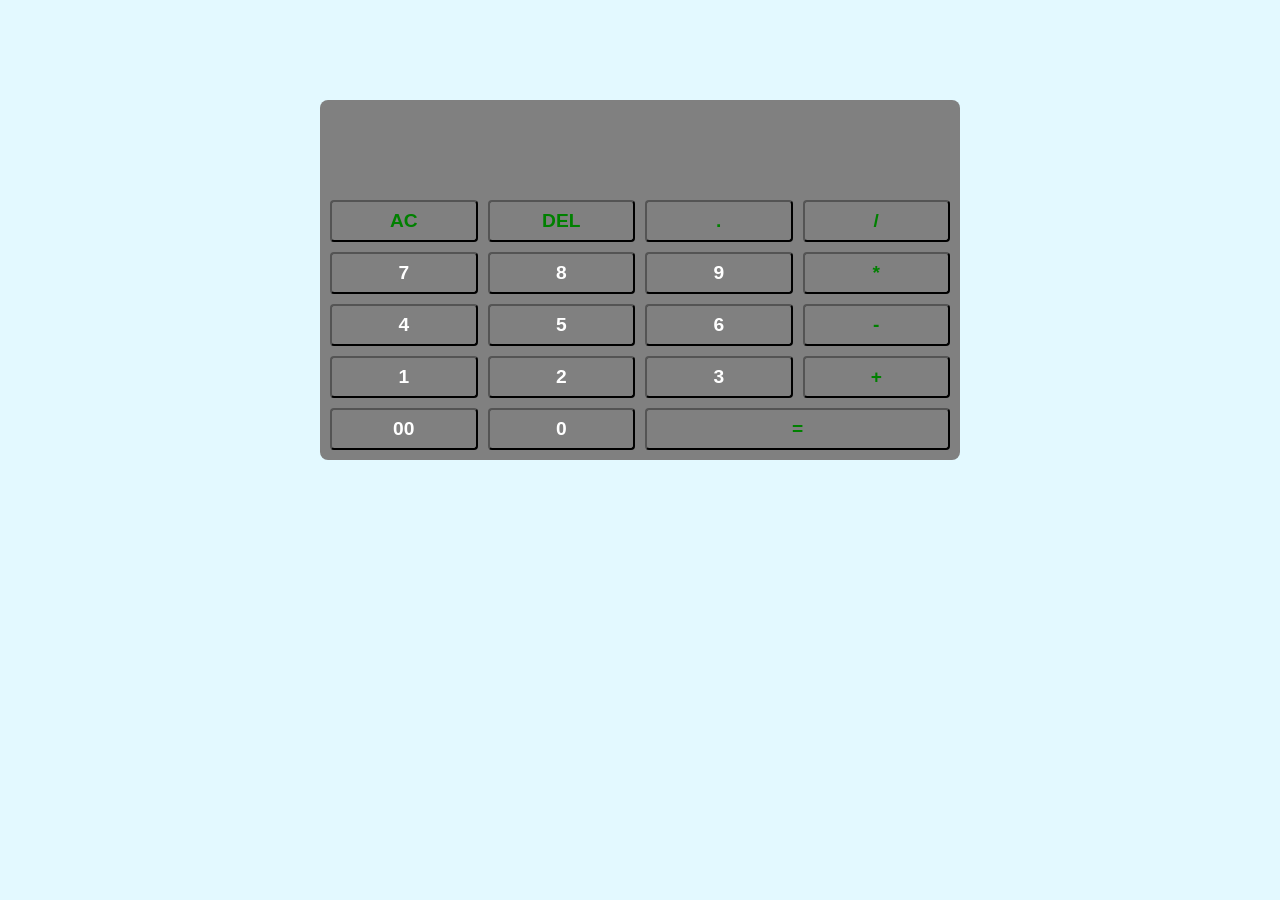
<file: Calculator/index.html>
<!doctype html>
<html lang="en">
  <head>
    <meta charset="UTF-8" />
    <meta name="viewport" content="width=device-width, initial-scale=1.0" />
    <title>Calculator</title>
    <link rel="stylesheet" href="./css/main.css" />
  </head>
  <body>
    <div class="container">
      <div class="display"></div>

      <div class="numerical">
        <button type="button" class="numbers_btn green_btn">AC</button>
        <button type="button" class="numbers_btn green_btn">DEL</button>
        <button type="button" class="numbers_btn green_btn">.</button>
        <button type="button" class="numbers_btn green_btn">/</button>
        <button type="button" class="numbers_btn">7</button>
        <button type="button" class="numbers_btn">8</button>
        <button type="button" class="numbers_btn">9</button>
        <button type="button" class="numbers_btn green_btn">*</button>
        <button type="button" class="numbers_btn">4</button>
        <button type="button" class="numbers_btn">5</button>
        <button type="button" class="numbers_btn">6</button>
        <button type="button" class="numbers_btn green_btn">-</button>
        <button type="button" class="numbers_btn">1</button>
        <button type="button" class="numbers_btn">2</button>
        <button type="button" class="numbers_btn">3</button>
        <button type="button" class="numbers_btn green_btn">+</button>
        <button type="button" class="numbers_btn">00</button>
        <button type="button" class="numbers_btn">0</button>
        <button type="button" class="numbers_btn green_btn" id="equal">
          =
        </button>
      </div>
    </div>

    <script src="./js/main.js"></script>
  </body>
</html>
</file>
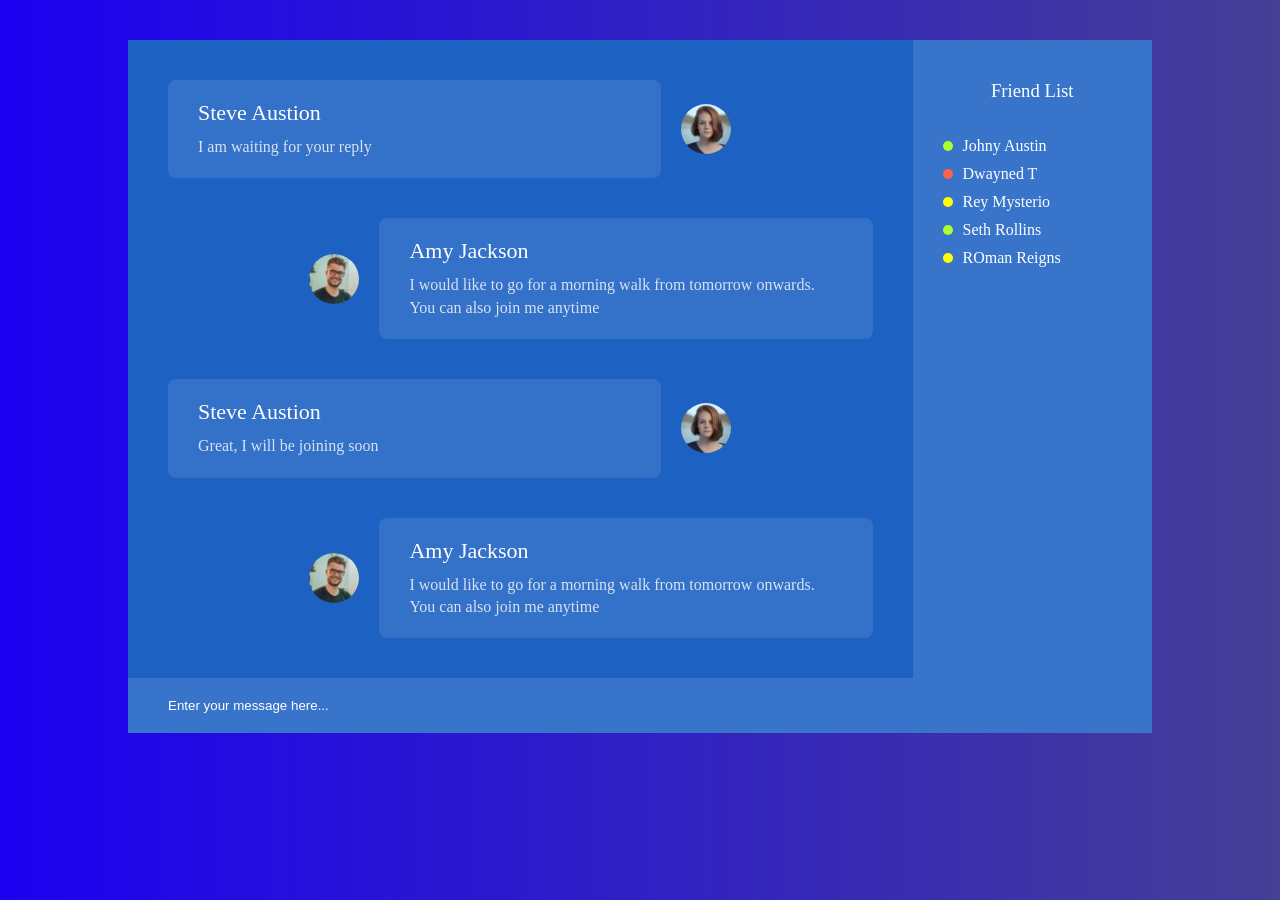
<file: Chatbox UI/index.html>
<!doctype html>
<html lang="en">
  <head>
    <meta charset="UTF-8" />
    <meta name="viewport" content="width=device-width, initial-scale=1.0" />
    <title>ChatBox UI</title>
    <link rel="stylesheet" href="./css/main.css" />
  </head>
  <body>
    <main class="chatbox_container">
      <div class="chatbox">
        <!-- leftside side -->
        <div class="left_col">
          <div class="chatbox_msg">
            <div class="chatbox_msg_text">
              <h2>Steve Austion</h2>
              <p>I am waiting for your reply</p>
            </div>
            <img src="./images/member-1.png" alt="" class="chat_img" />
          </div>

          <div class="chatbox_msg">
            <img src="./images/member-2.png" alt="" class="chat_img" />
            <div class="chatbox_msg_text">
              <h2>Amy Jackson</h2>
              <p>
                I would like to go for a morning walk from tomorrow onwards. You
                can also join me anytime
              </p>
            </div>
          </div>

          <div class="chatbox_msg">
            <div class="chatbox_msg_text">
              <h2>Steve Austion</h2>
              <p>Great, I will be joining soon</p>
            </div>
            <img src="./images/member-1.png" alt="" class="chat_img" />
          </div>

          <div class="chatbox_msg">
            <img src="./images/member-2.png" alt="" class="chat_img" />
            <div class="chatbox_msg_text">
              <h2>Amy Jackson</h2>
              <p>
                I would like to go for a morning walk from tomorrow onwards. You
                can also join me anytime
              </p>
            </div>
          </div>

          <input type="text" placeholder="Enter your message here..." />
        </div>

        <!-- right side -->
        <div class="right_col">
          <h3>Friend List</h3>
          <ul>
            <li class="online">Johny Austin</li>
            <li class="offline">Dwayned T</li>
            <li class="busy">Rey Mysterio</li>
            <li class="online">Seth Rollins</li>
            <li class="busy">ROman Reigns</li>
          </ul>
        </div>
      </div>
    </main>
  </body>
</html>
</file>
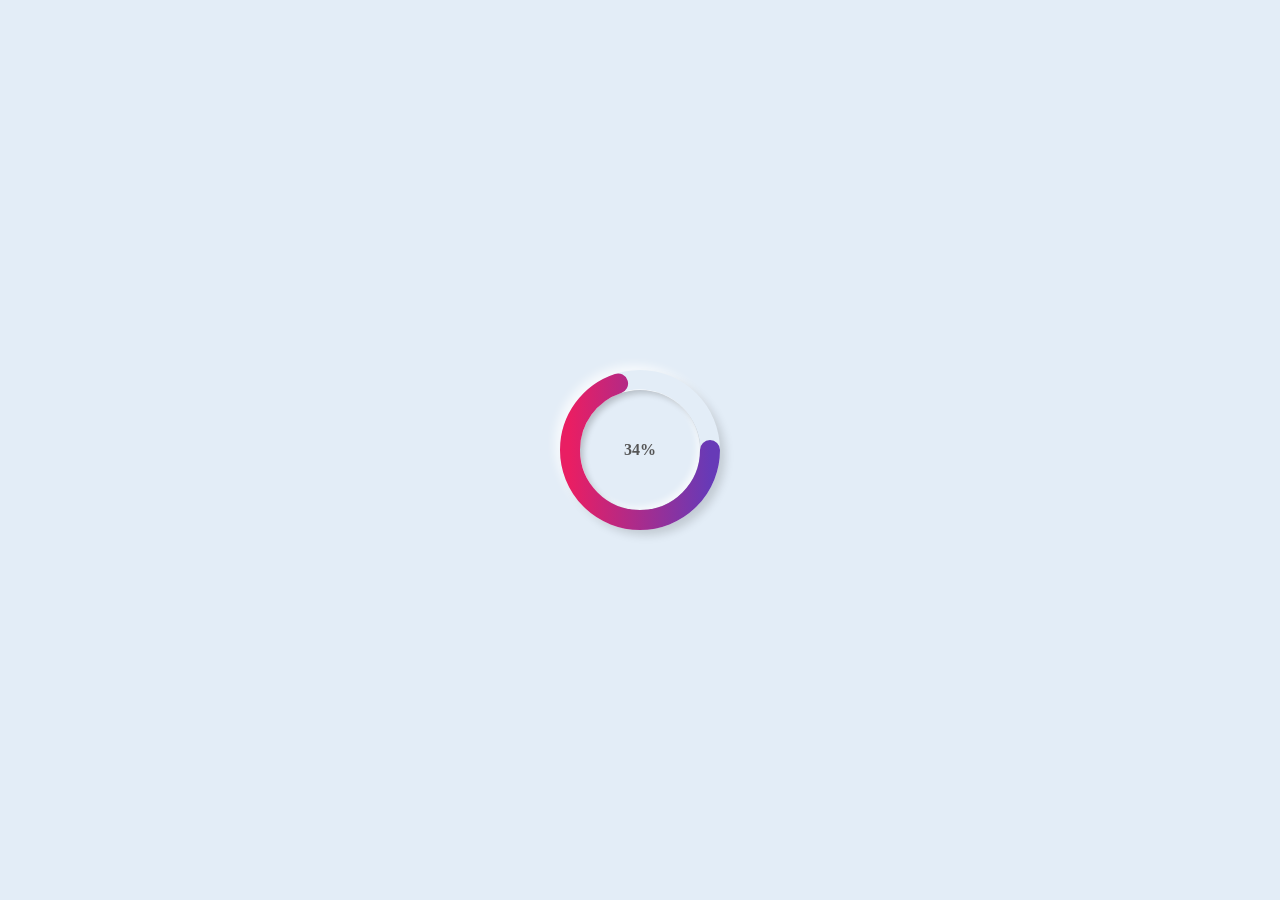
<file: Circular Progress Bar/index.html>
<!doctype html>
<html lang="en">
  <head>
    <meta charset="UTF-8" />
    <meta name="viewport" content="width=device-width, initial-scale=1.0" />
    <title>Progress Bar -- circular</title>
    <link rel="stylesheet" href="./css/main.css" />
  </head>
  <body>
    <div class="skill">
      <div class="outer">
        <div class="inner">
          <div id="number"></div>
        </div>
      </div>

      <svg
        xmlns="http://www.w3.org/2000/svg"
        version="1.1"
        width="160px"
        height="160px"
      >
        <defs>
          <linearGradient id="GradientColor">
            <stop offset="0%" stop-color="#e91e63" />
            <stop offset="100%" stop-color="#673ab7" />
          </linearGradient>
        </defs>

        <circle cx="80" cy="80" r="70" stroke-linecap="round" />
      </svg>
    </div>

    <script src="./js/main.js"></script>
  </body>
</html>
</file>
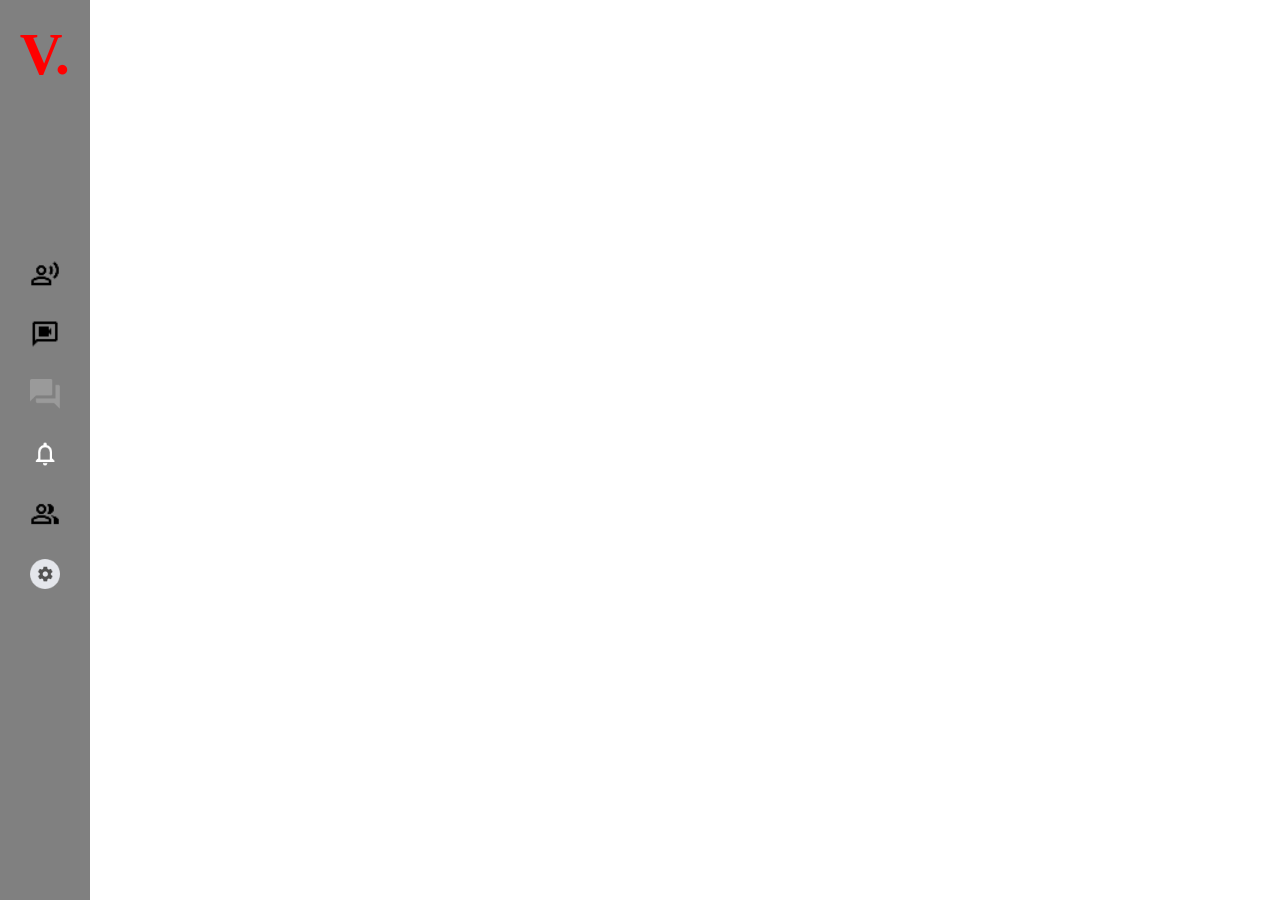
<file: Conference Call UI Design/index.html>
<!doctype html>
<html lang="en">
  <head>
    <meta charset="UTF-8" />
    <meta name="viewport" content="width=device-width, initial-scale=1.0" />
    <title>Conference Call UI Design</title>
    <link rel="stylesheet" href="./css/main.css">
  </head>
  <body>
    <div class="container">
      <aside>
        <h3>V.</h3>

        <nav>
          <img src="./images/record_voice_over.png" alt="" />
          <img src="./images/video_chat.png" alt="" />
          <img src="./images/comments.png" alt="" />
          <img src="./images/notification.png" alt="" class="dark_color"/>
          <img src="./images/group.png" alt="" />
          <img src="./images/setting.png" alt="" />
        </nav>
      </aside>
    </div>
  </body>
</html>
</file>
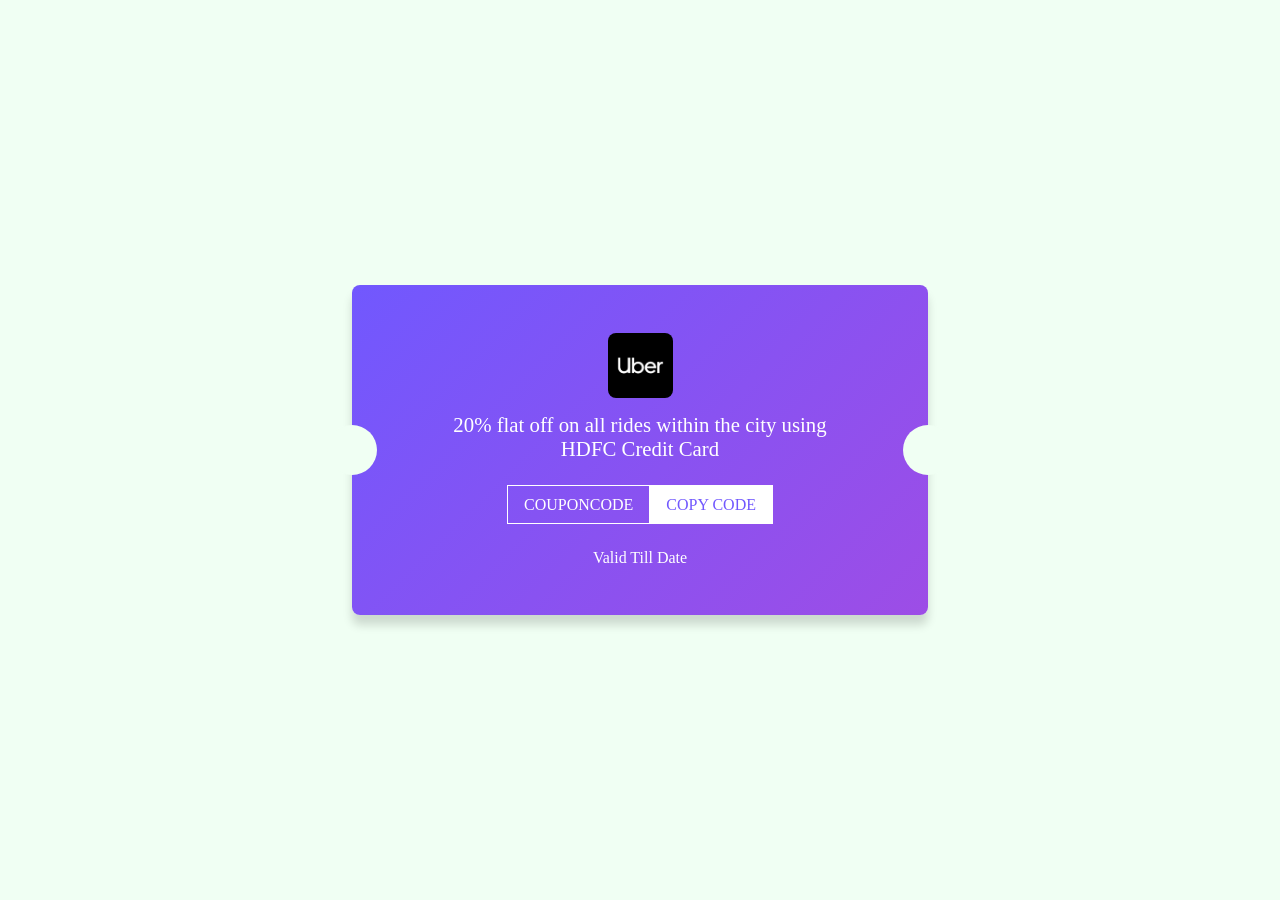
<file: Coupon code generator/index.html>
<!doctype html>
<html lang="en">
  <head>
    <meta charset="UTF-8" />
    <meta name="viewport" content="width=device-width, initial-scale=1.0" />
    <link rel="stylesheet" href="./css/main.css" />
    <title>Coupon Code</title>
  </head>
  <body>
    <div class="coupon_container">
      <div class="coupon_header">
        <img src="./images/uber.png" alt="" />
        <p>20% flat off on all rides within the city using HDFC Credit Card</p>
      </div>

      <div class="coupon_gen">
        <span id="coupon_code">COUPONCODE</span
        ><span id="coupon_copycode">COPY CODE</span>
      </div>

      <p class="validation_date">Valid till <span id="date">date</span></p>

      <div class="circle1"></div>
      <div class="circle2"></div>
    </div>

    <script src="./js/main.js"></script>
  </body>
</html>
</file>
<file: Calculator/css/main.css>
* {
  margin: 0;
  padding: 0;
  box-sizing: border-box;
}

body {
  background: #e3f9ff;
}

.container {
  margin: 100px auto;
  width: 50%;
  background: grey;
  padding: 10px;
  border-radius: 8px;
}

.display {
  width: 100%;
  height: 90px;
  color: #fff;
  padding: 40px;
  font-size: 1.5rem;
  overflow: hidden;
  display: flex;
  justify-content: flex-end;
}

.numerical {
  display: grid;
  grid-template-columns: repeat(4, 1fr);
  gap: 10px;
}

#equal {
  grid-column: span 2;
}

.numbers_btn {
  padding: 8px;
  text-align: center;
  font-size: 1.2rem;
  color: #fff;
  background: transparent;
  cursor: pointer;
  font-weight: 700;
  border-radius: 4px;
  outline: none;
}

.green_btn {
  color: green;
}

@media (max-width: 400px) {
  .container {
    width: 90%;
    margin: 50px auto;
  }
}
</file>
<file: Chatbox UI/css/main.css>
* {
  margin: 0;
  padding: 0;
  box-sizing: border-box;
}

body {
  background-image: linear-gradient(to right, #1c00f2, #453f96);
}
.chatbox_container {
  width: 100%;
  height: 100%;
  display: flex;
  align-items: center;
  justify-content: center;
  margin-top: 40px;
  color: #fff;
}

.chatbox {
  background: #1d61c2;
  width: 80%;
  min-width: 400px;
  display: flex;
  overflow: hidden;
}

.chatbox .left_col {
  flex: 80%;
}

.chatbox .chatbox_msg {
  display: flex;
  align-items: center;
  margin: 40px;
}

.chatbox_msg .chatbox_msg_text {
  background: rgba(255, 255, 255, 0.1);
  padding: 20px 30px;
  flex-basis: 70%;
  border-radius: 8px;
  font-weight: 300;
}

.chatbox_msg .chatbox_msg_text h2 {
  font-size: 22px;
  font-weight: 400;
  margin-bottom: 10px;
}

.chatbox_msg .chatbox_msg_text p {
  font-size: 16px;
  opacity: 0.8;
  line-height: 1.4;
}

.chat_img {
  width: 50px;
  border-radius: 50px;
  margin: 0 20px;
}

.chatbox_msg:nth-child(even) {
  justify-content: flex-end;
}

input {
  width: 100%;
  background: #3874c9;
  padding: 20px 40px;
  border: none;
  outline: 0;

  color: #fff;
  font-weight: 300;
}

input::placeholder {
  color: #fff;
}

.chatbox .right_col {
  flex-basis: 250px;
  background: #3874c9;
}

.right_col h3 {
  text-align: center;
  font-weight: 300;
  margin-top: 40px;
}

.right_col ul {
  list-style: none;
  padding: 30px;
}

.right_col ul li {
  padding: 5px 0;
}

.right_col ul li::before {
  content: "";
  background: red;
  width: 10px;
  height: 10px;
  border-radius: 50%;
  margin-right: 10px;
  display: inline-block;
}

.right_col ul li.online::before {
  background-color: greenyellow;
}
.right_col ul li.offline::before {
  background-color: tomato;
}
.right_col ul li.busy::before {
  background-color: yellow;
}
</file>
<file: Circular Progress Bar/css/main.css>
* {
  margin: 0;
  padding: 0;
  box-sizing: border-box;
}

body {
  background: #e3edf7;
  height: 100vh;
  display: flex;
  align-items: center;
  justify-content: center;
}

.skill {
  width: 160px;
  height: 160px;
  position: relative;
}

.outer {
  height: 160px;
  width: 160px;
  border-radius: 50%;
  box-shadow:
    6px 6px 10px -1px rgba(0, 0, 0, 0.15),
    -6px -6px 10px -1px rgba(255, 255, 255, 0.7);

  padding: 20px;
}

.inner {
  height: 120px;
  width: 120px;
  border-radius: 50%;
  display: flex;
  align-items: center;
  justify-content: center;
  box-shadow:
    inset 4px 4px 6px -1px rgba(0, 0, 0, 0.2),
    inset -4px -4px 6px -1px rgba(255, 255, 255, 0.7),
    -0.5px -0.5px 0px rgba(255, 255, 255, 1),
    0.5px 0.5px 0px rgba(0, 0, 0, 0.15),
    0px 12px 10px -10px rgba(0, 0, 0, 0.05);
}

#number {
  font-weight: 600;
  color: #555;
}

circle {
  fill: none;
  stroke: url(#GradientColor);
  stroke-dasharray: 472;
  stroke-width: 20px;
  stroke-dashoffset: 472;
  animation: anim 2s linear forwards;
}

svg {
  position: absolute;
  top: 0;
  left: 0;
}

@keyframes anim {
  100% {
    stroke-dashoffset: 165;
  }
}
</file>
<file: Conference Call UI Design/css/main.css>
* {
  margin: 0;
  padding: 0;
  box-sizing: border-box;
}

.container {
  display: flex;
  width: 100%;
  height: 100vh;
}

/* sidebar */
aside {
  flex-basis: 7%;
  background: grey;
  display: flex;
  flex-direction: column;
  align-items: center;
  gap: 160px;
  padding: 20px 10px;
}

aside > nav {
  display: flex;
  flex-direction: column;
  align-items: center;
  justify-content: center;
}

aside > h3 {
  font-size: 3.7rem;
  color: red;
  font-weight: 900;
}

nav img {
  width: 50px;
  height: 50px;
  padding: 10px;
  cursor: pointer;
  border-radius: 8px;
  margin-bottom: 10px;
}



nav img:hover {
    background: blue;
}
</file>
<file: Coupon code generator/css/main.css>
* {
  margin: 0;
  padding: 0;
  box-sizing: border-box;
}

body {
  display: flex;
  justify-content: center;
  align-items: center;
  height: 100vh;
  background: #f0fff3;
  color: #fff;
}

.coupon_container {
  padding: 48px 20px;
  background: linear-gradient(135deg, #7158fe, #9d4de6);
  display: flex;
  flex-direction: column;
  align-items: center;
  justify-content: center;
  gap: 20px;
  box-shadow: 0 10px 10px 0 rgba(0, 0, 0, 0.15);
  border-radius: 8px;
  position: relative;
}

.coupon_header {
  display: flex;
  flex-direction: column;
  justify-content: center;
  align-items: center;
}

.coupon_header > img {
  width: 65px;
  border-radius: 8px;
}

.coupon_header > p {
  font-size: 1.3rem;
  text-align: center;
  width: 80%;
  font-weight: 500;
  margin-top: 15px;
}

.coupon_gen {
    margin-top: 15px;
  width: fit-content;
}

#coupon_code {
  border: 1px solid #fff;
  padding: 10px 16px;
  border-right: 0;
}

#coupon_copycode {
  background: #fff;
  padding: 10px 16px;
  color: #7158fe;
  border: 1px solid #fff;
  cursor: pointer;
}

.validation_date {
  margin-top: 15px;
  text-transform: capitalize;
}

.circle1,
.circle2 {
  position: absolute;
  width: 50px;
  height: 50px;
  background: #f0fff3;
  border-radius: 50%;
  top: 50%;
  transform: translateY(-50%);
}

.circle1 {
  left: -25px;
}

.circle2 {
  right: -25px;
}
</file>
